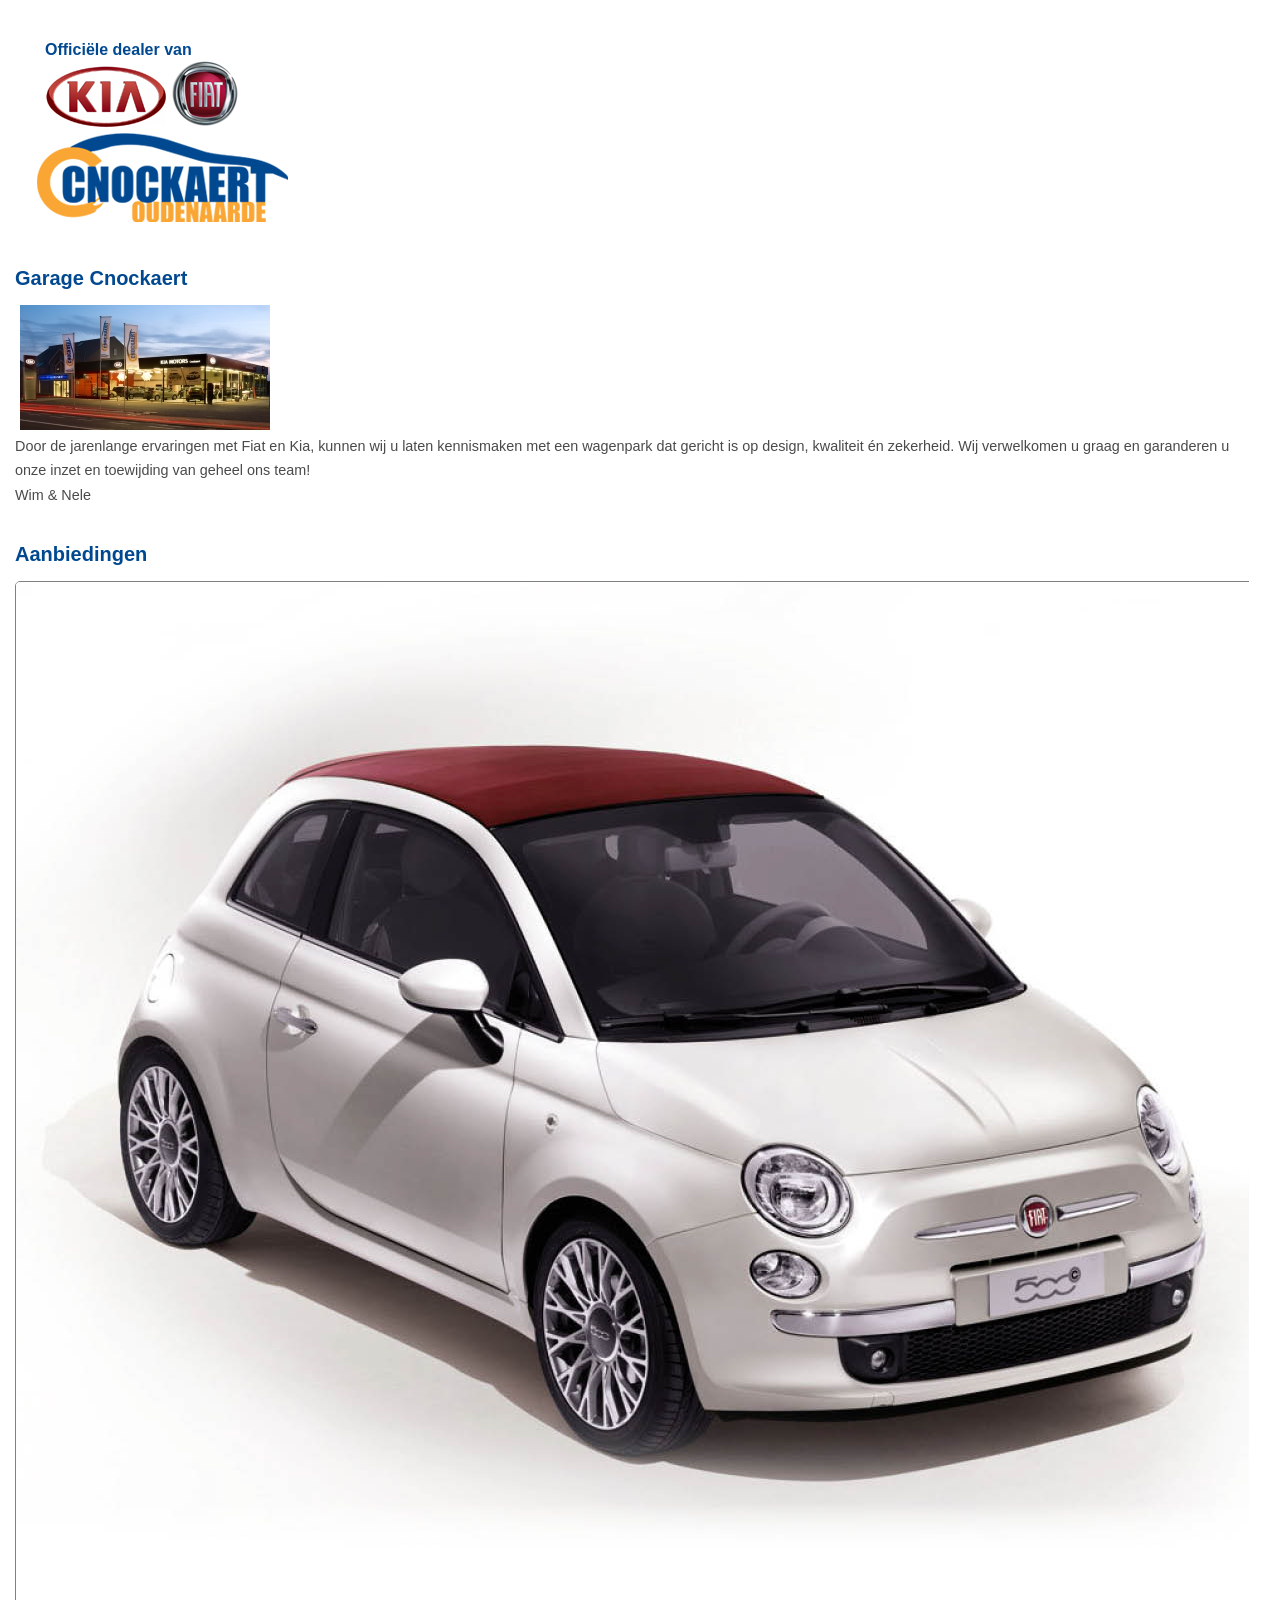
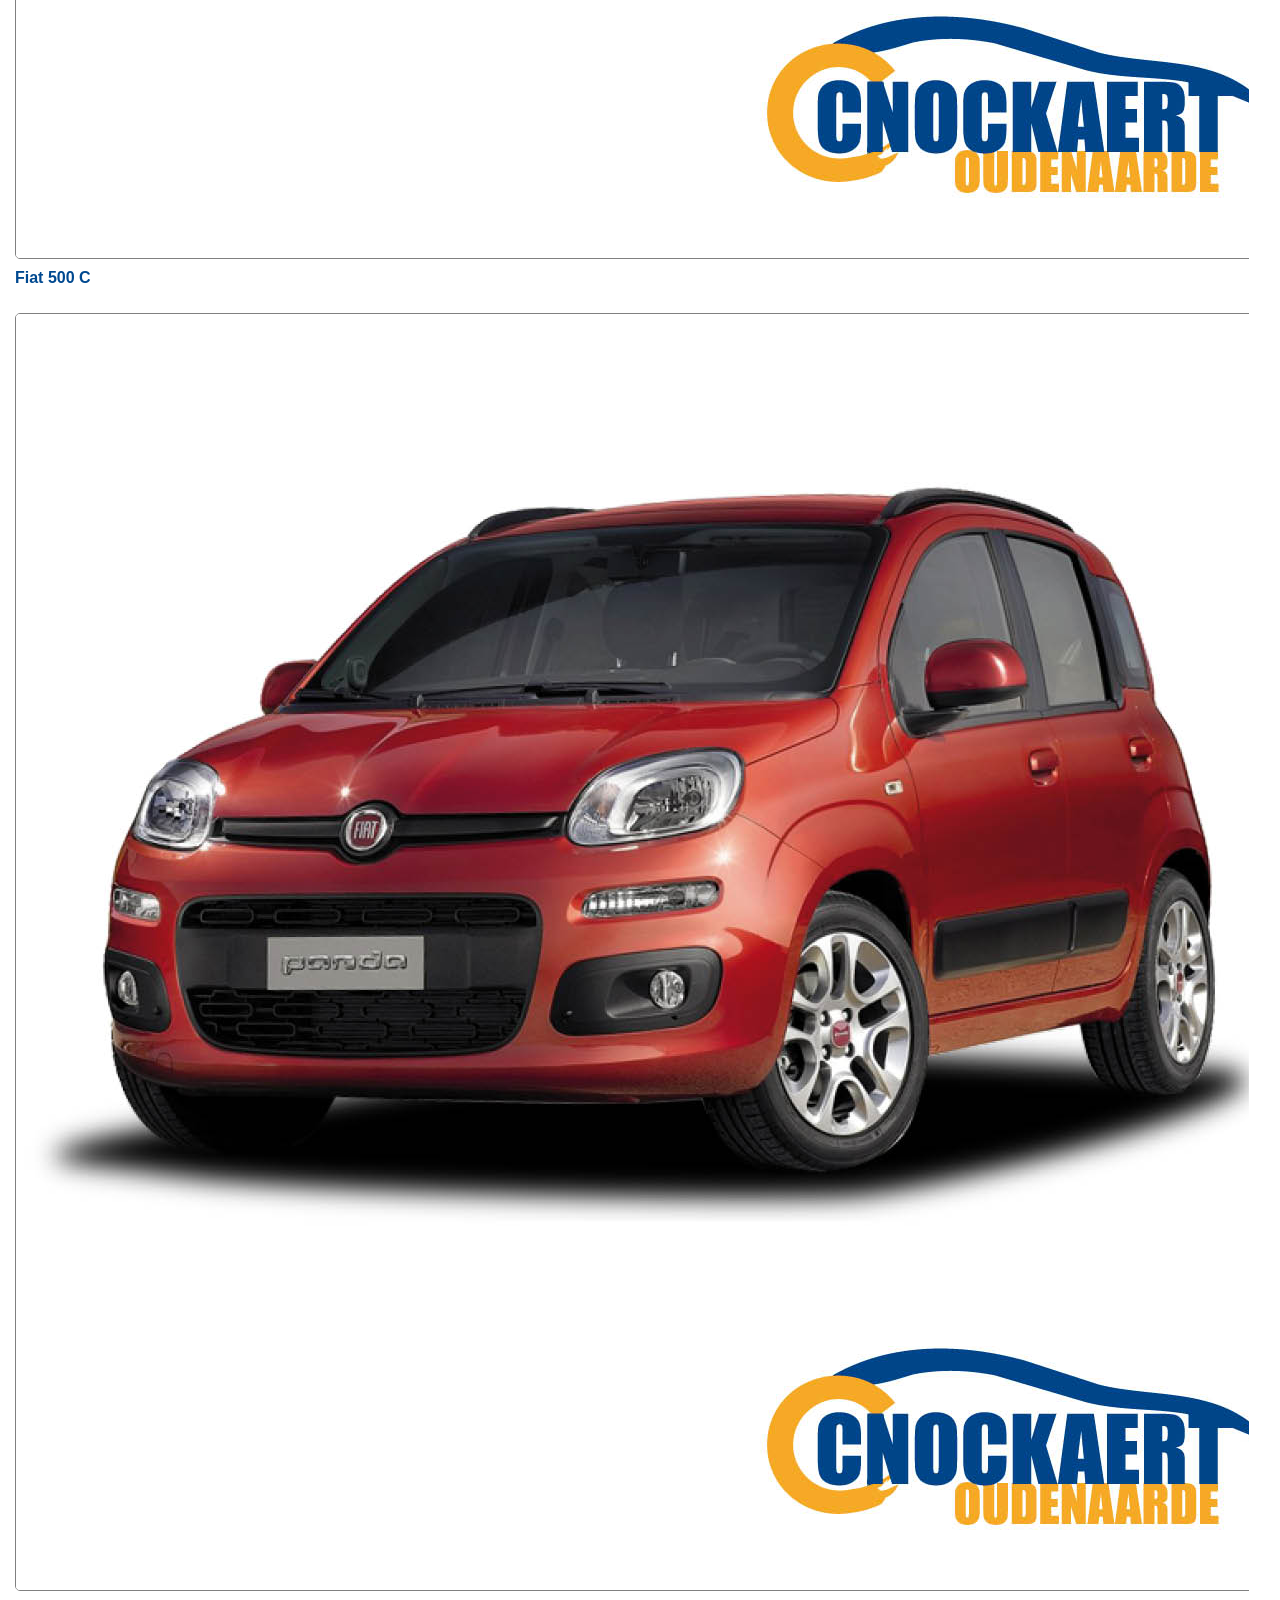
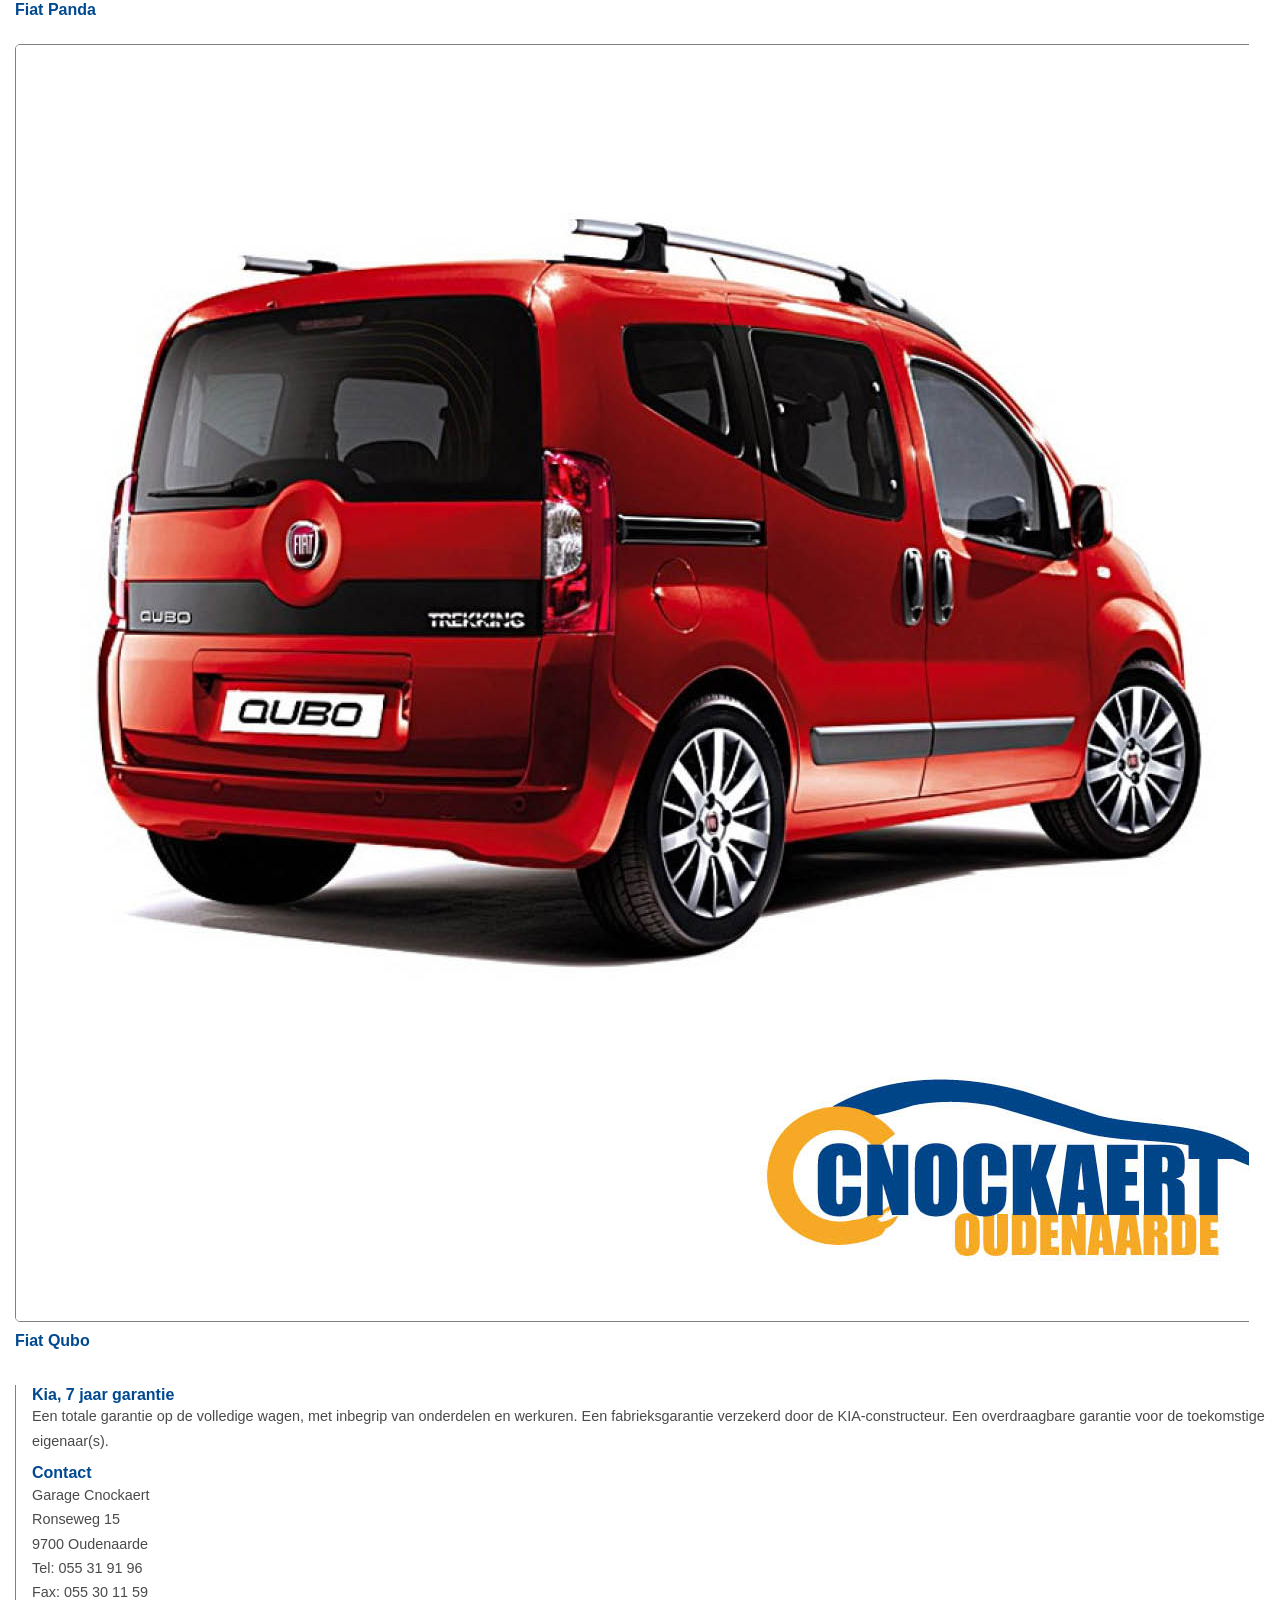
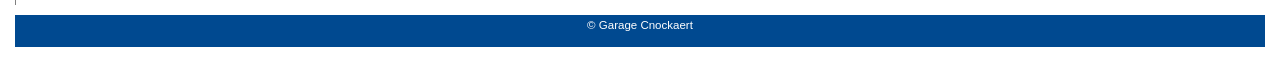
<file: Cnockaert/index.html>
<!DOCTYPE html>
<html>

<head>
    <title>Cnockaert Oudenaarde</title>
    <meta charset="UTF-8">
    <link rel="stylesheet" href="css/reset_browser_styles.css">
    <link rel="stylesheet" href="css/cnockaert.css">
</head>

<body>

    <header>
        <aside>
            <h3>Officiële dealer van</h3>
            <img src="images/kia.png" alt="kia" />
            <img src="images/fiat.png" alt="fiat" />
        </aside>
        <img class="logo" src="images/logo.png" alt="logo" />
    </header>

    <section>
        <article>
            <h1>Garage Cnockaert</h1>
            <img class="garage" src="images/garage.jpg" alt="garage" />
            <p>
                Door de jarenlange ervaringen met Fiat en Kia, kunnen wij u laten kennismaken met een wagenpark dat gericht is op design, kwaliteit én zekerheid. Wij verwelkomen u graag en garanderen u onze inzet en toewijding van geheel ons team!
                <br /> Wim & Nele
            </p>
        </article>
        <article>
            <h1>Aanbiedingen</h1>
            <figure>
                <img src="images/fiat-500-c.jpg" alt="fiat-500-c" />
                <h3>Fiat 500 C</h3>
            </figure>
            <figure>
                <img src="images/fiat-panda.jpg" alt="fiat panda" />
                <h3>Fiat Panda</h3>
            </figure>
            <figure>
                <img src="images/fiat-qubo.jpg" alt="fiat qubo" />
                <h3>Fiat Qubo</h3>
            </figure>
        </article>
    </section>
    <aside>
        <h3>Kia, 7 jaar garantie</h3>
        <p>
            Een totale garantie op de volledige wagen, met inbegrip van onderdelen en werkuren. Een fabrieksgarantie verzekerd door de KIA-constructeur. Een overdraagbare garantie voor de toekomstige eigenaar(s).
        </p>
        <h3>Contact</h3>
        <p>Garage Cnockaert
            <br /> Ronseweg 15
            <br /> 9700 Oudenaarde
            <br /> Tel: 055 31 91 96
            <br /> Fax: 055 30 11 59
        </p>
    </aside>

    <footer>
        <p>&copy; Garage Cnockaert</p>
    </footer>

</body>

</html>
</file>
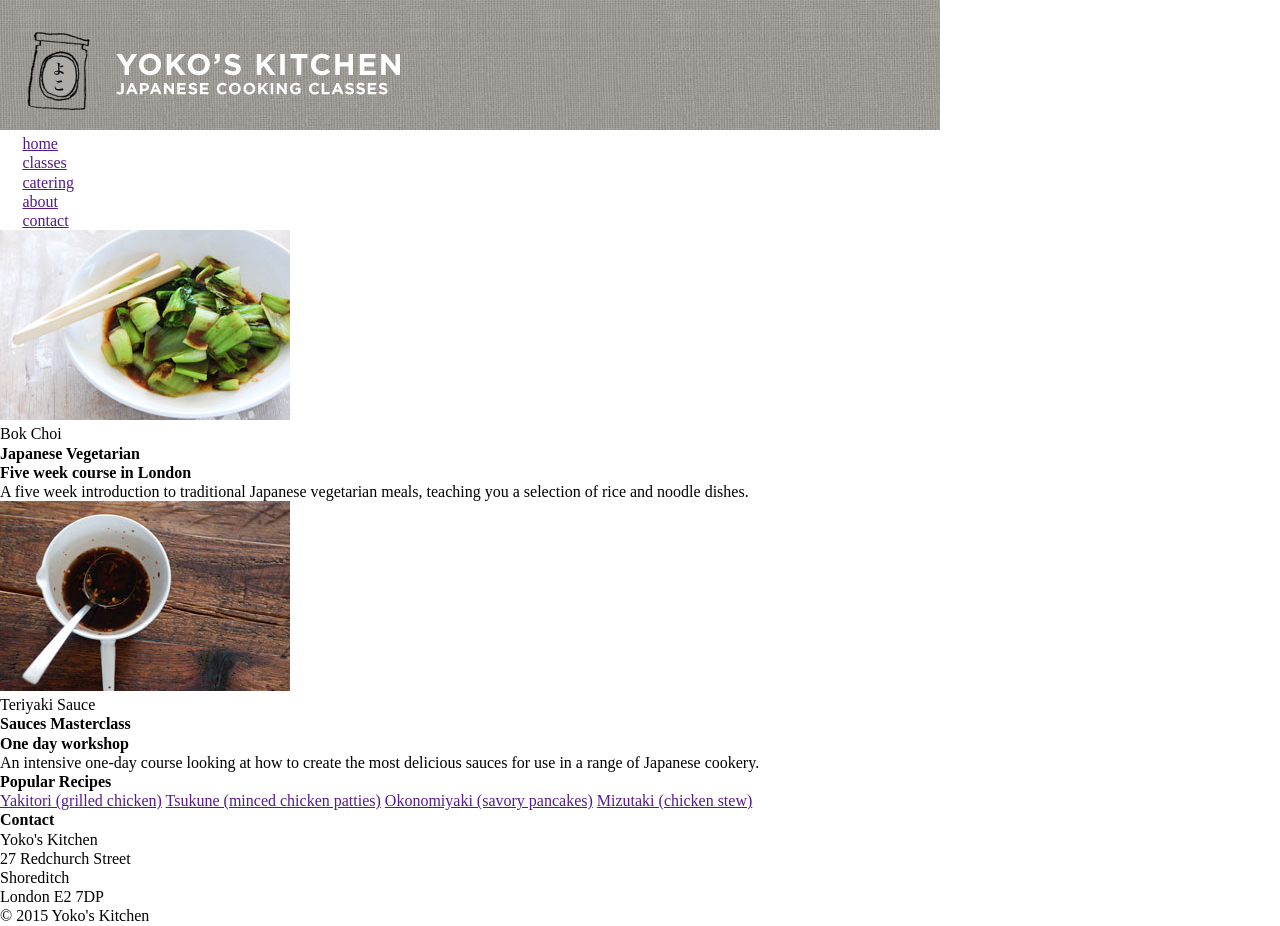
<file: YOKO/index.html>
<!DOCTYPE html>
<html>

<head>
    <title>Layout oefening</title>

    <link href="css/reset_browser_styles.css" rel="stylesheet">
    <link href="css/layout.css" rel="stylesheet">

</head>

<body>
    <header>
        <img src="images/header.jpg" alt="Header image">
        <nav>
            <ul>
                <li><a href="" class="current">home</a></li>
                <li><a href="">classes</a></li>
                <li><a href="">catering</a></li>
                <li><a href="">about</a></li>
                <li><a href="">contact</a></li>
            </ul>
        </nav>
    </header>
    <section class="courses">
        <article>
            <figure>
                <img src="images/bok-choi.jpg" alt="Bok Choi">
                <figcaption>Bok Choi</figcaption>
            </figure>
            <div class="description">
                <hgroup>
                    <h2>Japanese Vegetarian</h2>
                    <h3>Five week course in London</h3>
                </hgroup>
                <p>A five week introduction to traditional Japanese vegetarian meals, teaching you a selection of rice and noodle dishes.</p>
            </div>
        </article>
        <article>
            <figure>
                <img src="images/teriyaki.jpg" alt="Teriyaki sauce">
                <figcaption>Teriyaki Sauce</figcaption>
            </figure>
            <div class="description">
                <hgroup>
                    <h2>Sauces Masterclass</h2>
                    <h3>One day workshop</h3>
                </hgroup>
                <p>An intensive one-day course looking at how to create the most delicious sauces for use in a range of Japanese cookery.</p>
            </div>
        </article>
    </section>
    <aside>
        <section class="popular-recipes">
            <h2>Popular Recipes</h2>
            <a href="">Yakitori (grilled chicken)</a>
            <a href="">Tsukune (minced chicken patties)</a>
            <a href="">Okonomiyaki (savory pancakes)</a>
            <a href="">Mizutaki (chicken stew)</a>
        </section>
        <section class="contact-details">
            <h2>Contact</h2>
            <p>Yoko's Kitchen
                <br /> 27 Redchurch Street
                <br /> Shoreditch
                <br /> London E2 7DP</p>
        </section>
    </aside>
    <footer>
        &copy; 2015 Yoko's Kitchen
    </footer>

</body>

</html>
</file>
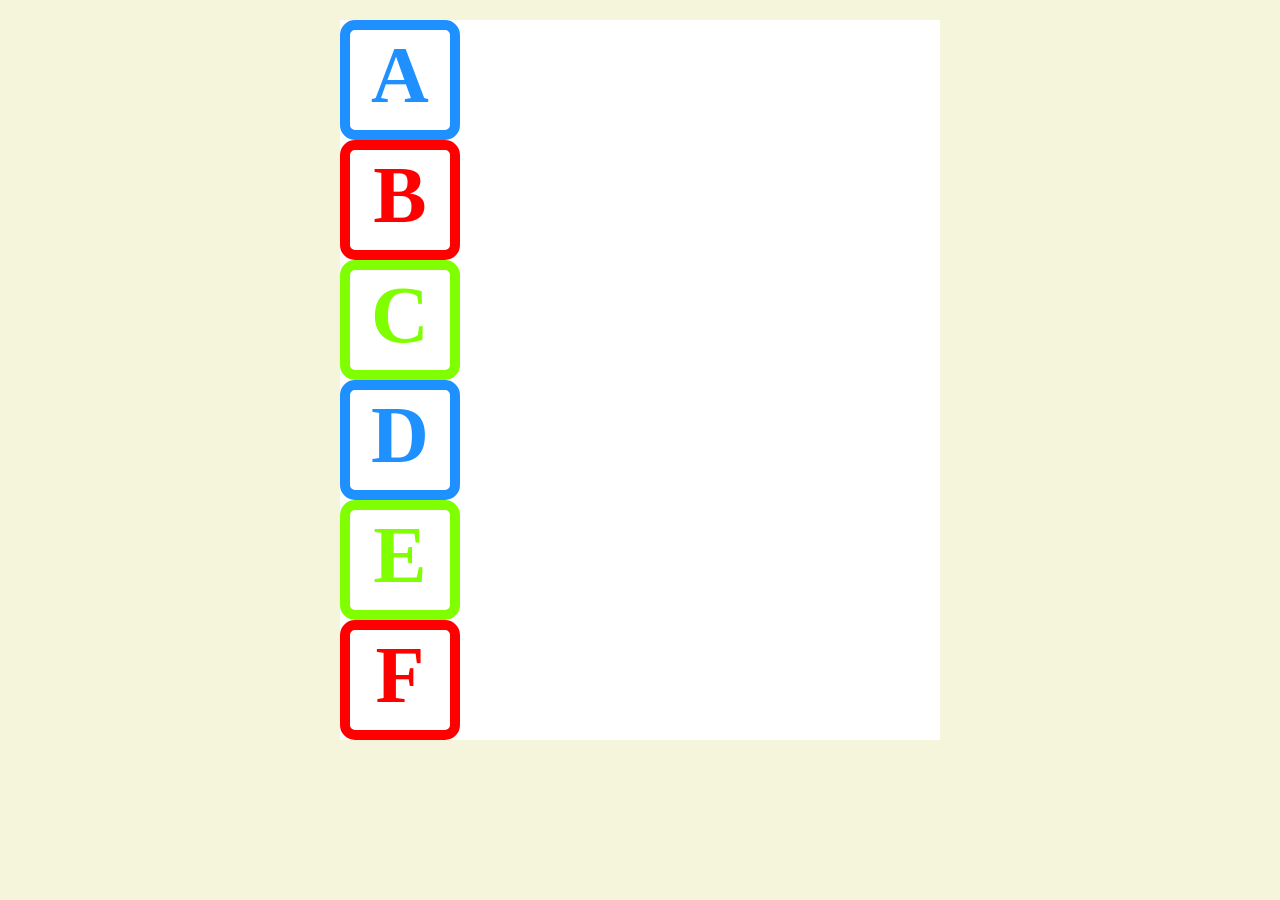
<file: kleine oefeningen/html/buildingblocks.html>
<!DOCTYPE html>
<html>
  <head>
    <title>Building Blocks</title>
    <meta charset="UTF-8" />
    <link href="../css/building_blocks.css" rel="stylesheet" type="text/css" />
  </head>

  <body>
    <div id="main_container">
      <!-- STARTS THE MAIN CONTAINER -->

      <div id="a" class="border blue"><h2 class="blue">a</h2></div>
      <div id="b" class="border red"><h2 class="red">b</h2></div>
      <div id="c" class="border green"><h2 class="green">c</h2></div>
      <div id="d" class="border blue"><h2 class="blue">d</h2></div>
      <div id="e" class="border green"><h2 class="green">e</h2></div>
      <div id="f" class="border red"><h2 class="red">f</h2></div>
    </div>
    <!-- ENDS THE MAIN CONTAINER -->
  </body>
</html>
</file>
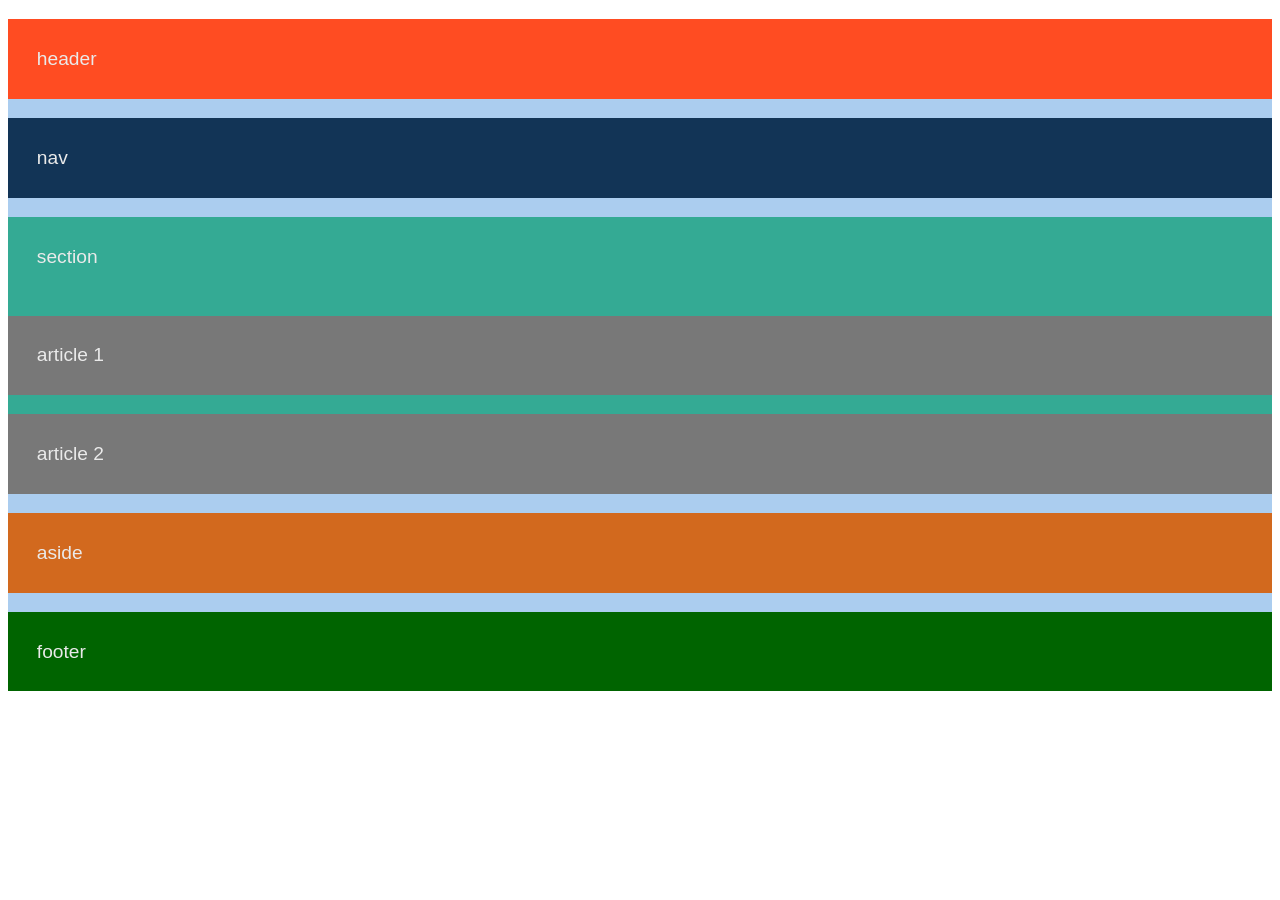
<file: kleine oefeningen/html/float.html>
<!DOCTYPE html>
<html>
  <head>
    <meta charset="UTF-8" />
    <title>Float layout</title>
    <link href="../css/float.css" rel="stylesheet" />
  </head>

  <body>
    <div id="wrapper">
      <header>
        <p>header</p>
      </header>
      <nav>
        <p>nav</p>
      </nav>
      <section>
        <p>section</p>
        <article>
          <p>article 1</p>
        </article>
        <article>
          <p>article 2</p>
        </article>
      </section>
      <aside>
        <p>aside</p>
      </aside>
      <footer>
        <p>footer</p>
      </footer>
    </div>
  </body>
</html>
</file>
<file: Cnockaert/css/cnockaert.css>
body {
  color: #4b4a4a;
  font-family: Verdana, Arial, sans-serif;
  padding: 15px;
  background-color: #fff;
  /*Aanvullen: breedte + gecentreerd*/
}

h1 {
  color: #004990;
  font-weight: 700;
  font-size: 1.25em;
  margin: 15px 0 15px 0;
}
h3 {
  margin: 5px 0 0 0;
  color: #004990;
  font-weight: 600;
  font-size: 1em;
}
p {
  font-size: 0.9em;
  line-height: 1.7em;
  margin-bottom: 10px;
}

header {
  margin: 20px;
  overflow: auto;
}

header > aside {
  /*Aanvullen*/
  width: 250px;
  padding-left: 10px;
  border-left: 0px solid white;
}

section {
  /*Aanvullen*/
  margin-right: 1em;
}

article {
  margin-bottom: 10px;
  overflow: auto;
}

article .garage {
  /*Aanvullen*/
  margin-left: 5px;
}

figure {
  /*Aanvullen*/
  margin-bottom: 25px;
  width: 30%;
}
figure > img {
  /* maximale breedte img instellen*/
  border: 1px solid grey;
  border-radius: 5px;
}

aside {
  /* aanvullen breedte en op de juiste plaats */
  border-left: 1px grey solid;
  padding-left: 1em;
}

/*footer moet onderaan staan*/
footer {
  background-color: #004990;
  padding: 0.1em;
  color: #fff;
  font-size: 0.8em;
  text-align: center;
}
</file>
<file: YOKO/css/layout.css>
/*
kleurenpalet: grijs (#666) - lichtgrijs (#aeaca8) - donker roze (#de6581) - zwart - gebroken wit (#eee)
*/


/*
STAP 1:
zorg ervoor dat width en heigth gelden voor content - padding - border 
bij de gepaste elementen (zie HTML)
*/


/* 
STAP 2:
Opmaak
*/


/* 
STAP 3: opmaak header (kleur - bg-image - hoogte afbeelding header)
*/


/* 
STAP 4: Menubalk */


/*
STAP 5
opmaak afbeeldingen en beschrijving:

kadertje eromheen met ruimte tussen kader en afbeelding
beschrijving komt rechts van de afbeelding te staan
en extra ruimte tussen afbeelding en beschrijving
figcaption kleiner lettertype
extra ruimte tussen description en rechtse content
*/


/*
STAP 6
Overige opmaak
opmaak anchors in aside
meer afstand tussen recipes en contact
*/


/*
STAP 7: maak de gepaste blokken los uit de normale flow 
Courses (image en beschrijving) 70% en Recipes en contact 30%
Let op voor container collapse
*/
</file>
<file: kleine oefeningen/css/building_blocks.css>
* {
  margin: 0;
  padding: 0;
}

body {
  background-color: beige;
}

#main_container {
  width: 600px;
  margin-top: 20px;
  margin-right: auto;
  margin-left: auto;
  background-color: #ffffff;
}

.border {
  border: 10px solid #666666;
  border-radius: 15px;
  width: 100px;
  height: 100px;
}

h2 {
  font-size: 80px;
  font-family: verdana;
  text-transform: uppercase;
  text-align: center;
  color: #666666;
}
.blue {
  color: dodgerblue;
  border-color: dodgerblue;
}
.red {
  color: red;
  border-color: red;
}
.green {
  color: chartreuse;
  border-color: chartreuse;
}
#a {
}

#b {
}

#c {
}

#d {
}

#e {
}

#f {
}
</file>
<file: kleine oefeningen/css/float.css>
#wrapper {
    width: 100%;
    background-color: #abcdef;
    color: #eaeaea;
    font-family: Verdana, Arial, sans-serif;
}

p {
    padding: 1.5em;
    font-size: 1.2em;
}

header {
    background-color: #ff4c22;
}

nav {
    background-color: #123456;
}

section {
    background-color: #34aa94;
}

article {
    background-color: #787878;
}

aside {
    background-color: chocolate;
}

footer {
    background-color: darkgreen;
}
</file>
